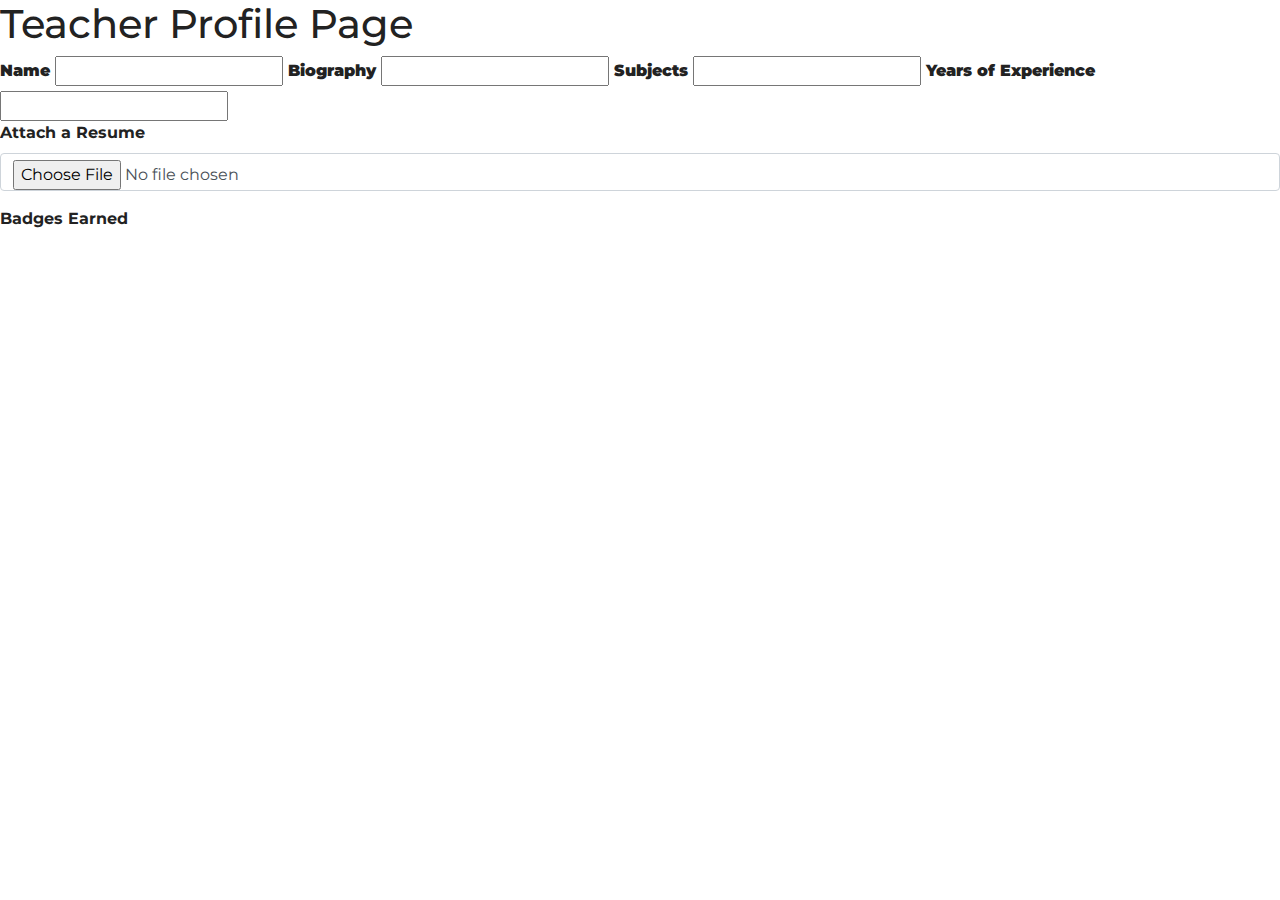
<file: Quizzy_teacher_profile.html>
<!DOCTYPE html>
<html lang="en" >
<head>
  <meta charset="UTF-8">
  <meta charset="UTF-8">
  <script language="JavaScript">
    function showInput() {
        document.getElementById('display').innerHTML =
                    document.getElementById("user_input").value;
    }
  </script>
  <meta name="viewport" content="width=device-width, initial-scale=1">
  <link rel="stylesheet" href="https://maxcdn.bootstrapcdn.com/bootstrap/4.3.1/css/bootstrap.min.css">
  <script src="https://ajax.googleapis.com/ajax/libs/jquery/3.4.1/jquery.min.js"></script>
  <script src="https://cdnjs.cloudflare.com/ajax/libs/popper.js/1.14.7/umd/popper.min.js"></script>
  <script src="https://maxcdn.bootstrapcdn.com/bootstrap/4.3.1/js/bootstrap.min.js"></script>
  <link rel="stylesheet" href="https://stackpath.bootstrapcdn.com/bootstrap/4.3.1/css/bootstrap.min.css" integrity="sha384-ggOyR0iXCbMQv3Xipma34MD+dH/1fQ784/j6cY/iJTQUOhcWr7x9JvoRxT2MZw1T" crossorigin="anonymous">
  <script src="https://stackpath.bootstrapcdn.com/font-awesome/4.7.0/css/font-awesome.min.css"></script>
  <script src="https://stackpath.bootstrapcdn.com/bootstrap/4.3.1/js/bootstrap.min.js" integrity="sha384-JjSmVgyd0p3pXB1rRibZUAYoIIy6OrQ6VrjIEaFf/nJGzIxFDsf4x0xIM+B07jRM" crossorigin="anonymous"></script>
  <link rel="stylesheet" href="https://cdnjs.cloudflare.com/ajax/libs/font-awesome/4.7.0/css/font-awesome.min.css">
  <link rel="stylesheet" type="text/css" href="Quizzy_teacher.css">
  <title>Teacher Profile Page</title>
</head>

<body>
  <h1>Teacher Profile Page</h1>
  <form>
    <label><b>Name</b></label>
    <input type="text" name="name" id="user_input">
    <label><b>Biography</b></label>
    <input type="text" name="bio" id="user_input">
    <label><b>Subjects</b></label>
    <input type="text" name="subj" id="user_input">
    <label><b>Years of Experience</b></label>
    <input type="text" name="years" id="user_input">
  </form>

  <div class="form-group">
             <label for="name">
                 Attach a Resume</label>
             <input type="file" class="form-control" id="document" name="doc"  required>
  </div>

  <div class = "badges">
    <label for="name">
        Badges Earned</label>

</body>
</html>
</file>
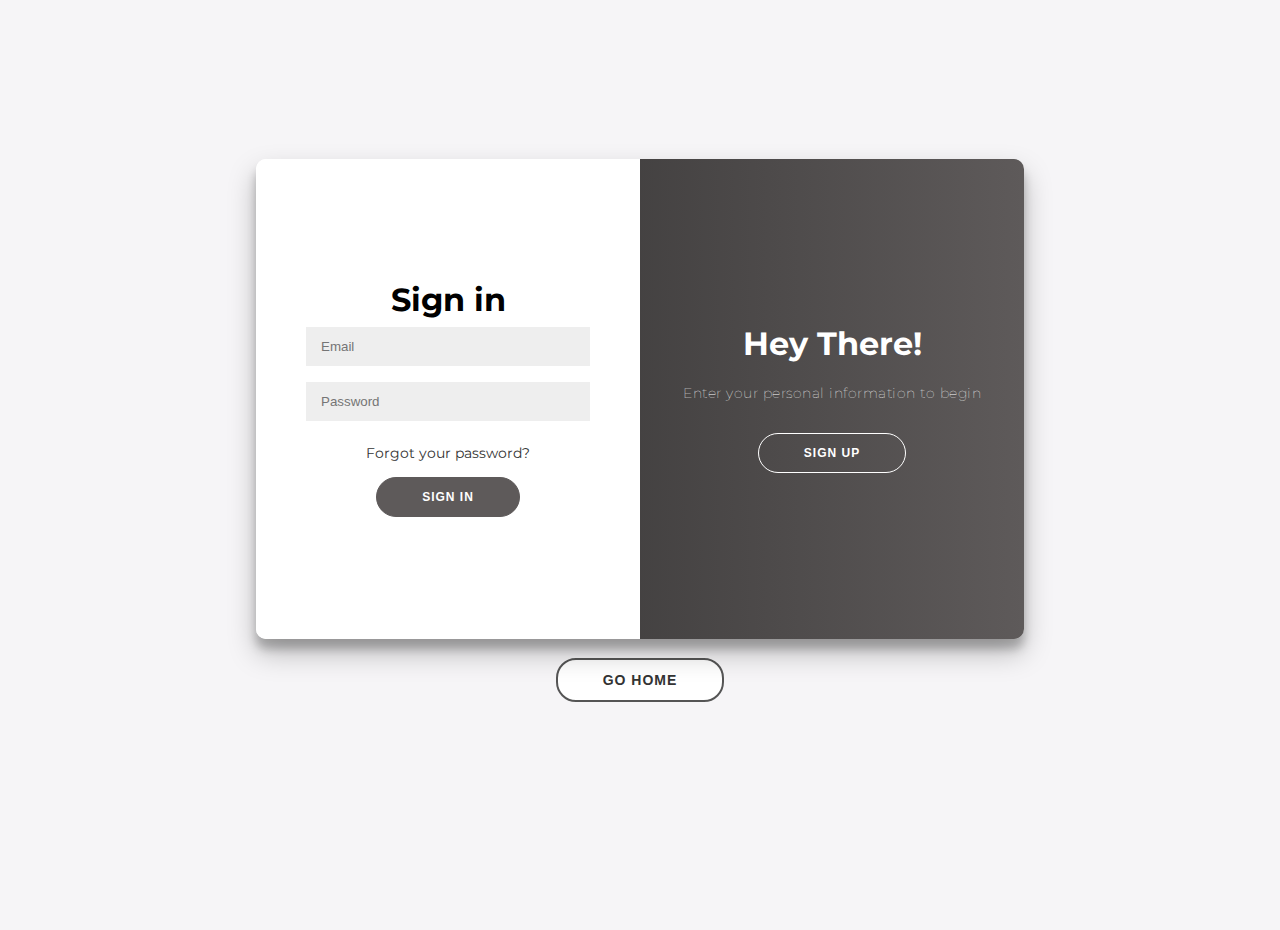
<file: Quizzy_TSU.html>
<!DOCTYPE html>
<html lang="en">
  <head>
    <meta charset="UTF-8">


    <link rel="stylesheet" href="Quizzy_TSU.css" />
    <title>MyCompanion Sign Up</title>
  </head>
  <body>


  <div class="container" id="container">
    <div class="form-container sign-up-container">
      <form action="#">
        <h1>Create Account</h1>
        <input type="text" placeholder="Name" />
        <input type="email" placeholder="Email" />
        <input type="password" placeholder="Password" />
        <input type="password" placeholder="Retype Password"/>
        <button>Sign Up</button>
      </form>
    </div>
    <div class="form-container sign-in-container">
      <form action="#">
        <h1>Sign in</h1>
        <input type="email" placeholder="Email" />
        <input type="password" placeholder="Password" />
        <a href="#">Forgot your password?</a>
        <button>Sign In</button>
      </form>
    </div>
    <div class="overlay-container">
      <div class="overlay">
        <div class="overlay-panel overlay-left">
          <h1>Welcome Back!</h1>
          <p>To proceed to course modules please verify using your login</p>
          <button class="ghost" id="signIn">Sign In</button>
        </div>
        <div class="overlay-panel overlay-right">
          <h1>Hey There!</h1>
            <p>Enter your personal information to begin</p>
            <button class="ghost" id="signUp">Sign Up</button>
          </div>
        </div>
      </div>
    </div>
    <br>

  <button class="button button5">
    <a href="Quizzy_Home.html">Go Home</a>
  </button>


  <script src="Quizzy_TSU.js"></script>
  </body>
</html>
</file>
<file: Quizzy_teacher.css>
@import url('https://fonts.googleapis.com/css?family=Montserrat:400.800');

body, html {
  height: 100%;
  margin: 0;
  font-family: 'Montserrat', sans-serif;
  font-weight: bold;
  color:  #222;
}


.hero-image {
  background-image: linear-gradient(rgba(0, 0, 0, 0.5), rgba(0, 0, 0, 0.5)), url("https://res.cloudinary.com/highereducation/image/upload/f_auto,q_auto:eco,fl_lossy/v1/Counselor-License.com/homepage/image-addictions-counselor.jpg");
  height: 50%;
  background-position: center;
  background-repeat: no-repeat;
  background-size: cover;
  position: relative;
}

.hero-text {
  text-align: center;
  position: absolute;
  top: 50%;
  left: 50%;
  transform: translate(-50%, -50%);
  color: white;
}

.hero-text button {
  border: none;
  outline: 0;
  display: inline-block;
  padding: 10px 25px;
  color: black;
  background-color: #ddd;
  text-align: center;
  cursor: pointer;
  font-family: 'Montserrat', sans-serif;
}

.hero-text button:hover {
  background-color: #555;
  color: white;
}


    /* The Modal (background) */
    .modal1 {
      display: none; /* Hidden by default */
      position: fixed; /* Stay in place */
      z-index: 1; /* Sit on top */
      left: 0;
      top: 0;
      width: 100%; /* Full width */
      height: 100%; /* Full height */
      overflow: auto; /* Enable scroll if needed */
      background-color: rgb(0,0,0); /* Fallback color */
      background-color: rgba(0,0,0,0.4); /* Black w/ opacity */
    }

    /* Modal Content/Box */
    .modal-content1 {
      background-color: #fefefe;
      margin: 15% auto; /* 15% from the top and centered */
      padding: 20px;
      border: 1px solid #888;
      width: 80%; /* Could be more or less, depending on screen size */
    }

    /* The Close Button */
    .close1 {
      color: #aaa;
      float: right;
      font-size: 28px;
      font-weight: bold;
    }

    .close1:hover,
    .close1:focus {
      color: black;
      text-decoration: none;
      cursor: pointer;
    }

    .trigger {
  background-color: #f4511e;
  border: none;
  color: white;
  padding: 70px 70px;
  text-align: bottom;
  font-size: 40px;
  margin: 30px 30px;
  opacity: 1;
  transition: 0.3s;
  border-radius: 40px;
}

.trigger:hover {opacity: 0.6}

.button5 {
  background-color: #f4511e;
  border: none;
  color: white;
  padding: 20px;
  text-align: center;
  text-decoration: none;
  display: inline-block;
  font-size: 16px;
  margin: 4px 2px;
  border-radius: 40%;
}

/* The Modal (background) */
.modal2 {
  display: none; /* Hidden by default */
  position: fixed; /* Stay in place */
  z-index: 1; /* Sit on top */
  left: 0;
  top: 0;
  width: 100%; /* Full width */
  height: 100%; /* Full height */
  overflow: auto; /* Enable scroll if needed */
  background-color: rgb(0,0,0); /* Fallback color */
  background-color: rgba(0,0,0,0.4); /* Black w/ opacity */
}

/* Modal Content/Box */
.modal-content2 {
  background-color: #fefefe;
  margin: 15% auto; /* 15% from the top and centered */
  padding: 20px;
  border: 1px solid #888;
  width: 80%; /* Could be more or less, depending on screen size */
}

/* The Close Button */
.close2 {
  color: #aaa;
  float: right;
  font-size: 28px;
  font-weight: bold;
}

.close2:hover,
.close2:focus {
  color: black;
  text-decoration: none;
  cursor: pointer;
}

.modalDialog {
        position: fixed;
        font-family: 'Montserrat', sans-serif;
        top: 0;
        right: 0;
        bottom: 0;
        left: 0;
        background: rgba(0,0,0,0.8);
        z-index: 99999;
        opacity:0;
        -webkit-transition: opacity 400ms ease-in;
        -moz-transition: opacity 400ms ease-in;
        transition: opacity 400ms ease-in;
        pointer-events: none;
    }

    .modalDialog:target {
        opacity:1;
        pointer-events: auto;
    }

    .modalDialog > div {
        width: 400px;
        position: relative;
        margin: 10% auto;
        padding: 5px 20px 13px 20px;
        border-radius: 10px;
        background: #808088;
        /* background: -moz-linear-gradient(#fff, #999);
        background: -webkit-linear-gradient(#fff, #999);
        background: -o-linear-gradient(#fff, #999); */
    }

    .close {
        background: #606061;
        color: #FFFFFF;
        line-height: 25px;
        position: absolute;
        right: -12px;
        text-align: center;
        top: -10px;
        width: 24px;
        text-decoration: none;
        font-weight: bold;
        -webkit-border-radius: 12px;
        -moz-border-radius: 12px;
        border-radius: 12px;
        -moz-box-shadow: 1px 1px 3px #000;
        -webkit-box-shadow: 1px 1px 3px #000;
        box-shadow: 1px 1px 3px #000;
    }

    .close:hover { background: #00d9ff; }

/* DROPDOWN STUFF */
    .dropbtn {
  background-color: #3498DB;
  color: white;
  padding: 16px;
  font-size: 16px;
  border: none;
  cursor: pointer;
}

/* Dropdown button on hover & focus */
.dropbtn:hover, .dropbtn:focus {
  background-color: #2980B9;
}

/* The container <div> - needed to position the dropdown content */
.dropdown {
  position: relative;
  display: inline-block;
}

/* Dropdown Content (Hidden by Default) */
.dropdown-content {
  display: none;
  position: absolute;
  background-color: #f1f1f1;
  min-width: 160px;
  box-shadow: 0px 8px 16px 0px rgba(0,0,0,0.2);
  z-index: 1;
}

/* Links inside the dropdown */
.dropdown-content a {
  color: black;
  padding: 12px 16px;
  text-decoration: none;
  display: block;
}

/* Change color of dropdown links on hover */
.dropdown-content a:hover {background-color: #ddd}

/* Show the dropdown menu (use JS to add this class to the .dropdown-content container when the user clicks on the dropdown button) */
.show {display:block;}

input[type=submit] {
  width: 100%;

  background-color: #5a84e0;
  color: white;
  padding: 14px 20px;
  margin: 40px 0;
  border: none;
  border-radius: 4px;
  cursor: pointer;
}

input[type=submit]:hover {
  background-color: #6c8ed9;
}

.dinkoos{
    margin-top: 20px;
    margin-bottom: 100px;
    margin-right: 150px;
    margin-left: 80px;
}
</file>
<file: Quizzy_TSU.css>
@import url('https://fonts.googleapis.com/css?family=Montserrat:400,800');

* {
box-sizing: border-box;
}

body {
background: #f6f5f7;
display: flex;
justify-content: center;
align-items: center;
flex-direction: column;
font-family: 'Montserrat', sans-serif;
height: 100vh;
margin: -20px 0 50px;
}

h1 {
font-weight: bold;
margin: 0;
}

h2 {
text-align: center;
}

p {
font-size: 14px;
font-weight: 100;
line-height: 20px;
letter-spacing: 0.5px;
margin: 20px 0 30px;
}


a {
color: #333;
font-size: 14px;
text-decoration: none;
margin: 15px 0;
}

button {
border-radius: 20px;
border: 1px solid #5e5a5a;
background-color: #5e5a5a;
color: #FFFFFF;
font-size: 12px;
font-weight: bold;
padding: 12px 45px;
letter-spacing: 1px;
text-transform: uppercase;
transition: transform 80ms ease-in;
}

button:active {
transform: scale(0.95);
}

button:focus {
outline: none;
}

button.ghost {
background-color: transparent;
border-color: #FFFFFF;
}

form {
background-color: #FFFFFF;
display: flex;
align-items: center;
justify-content: center;
flex-direction: column;
padding: 0 50px;
height: 100%;
text-align: center;
}

input {
background-color: #eee;
border: none;
padding: 12px 15px;
margin: 8px 0;
width: 100%;
}

.container {
background-color: #fff;
border-radius: 10px;
  box-shadow: 0 14px 28px rgba(0,0,0,0.25),
0 10px 10px rgba(0,0,0,0.22);
position: relative;
overflow: hidden;
width: 768px;
max-width: 100%;
min-height: 480px;
}

.form-container {
position: absolute;
top: 0;
height: 100%;
transition: all 0.6s ease-in-out;
}

.sign-in-container {
left: 0;
width: 50%;
z-index: 2;
}

.container.right-panel-active .sign-in-container {
transform: translateX(100%);
}

.sign-up-container {
left: 0;
width: 50%;
opacity: 0;
z-index: 1;
}

.container.right-panel-active .sign-up-container {
transform: translateX(100%);
opacity: 1;
z-index: 5;

}

@keyframes show {
0%, 49.99% {
opacity: 0;
z-index: 1;
}

50%, 100% {
opacity: 1;
z-index: 5;
}
}

.overlay-container {
position: absolute;
top: 0;
left: 50%;
width: 50%;
height: 100%;
overflow: hidden;
transition: transform 0.6s ease-in-out;
z-index: 100;
}

.container.right-panel-active .overlay-container{
transform: translateX(-100%);
}

.overlay {
background:#5e5a5a;
background: -webkit-linear-gradient(to right, #2b2a2a, #5e5a5a);
background: linear-gradient(to right, #2b2a2a, #5e5a5a);
background-repeat: no-repeat;
background-size: cover;
background-position: 0 0;
color: #FFFFFF;
position: relative;
left: -100%;
height: 100%;
width: 200%;
  transform: translateX(0);
transition: transform 0.6s ease-in-out;
}

.container.right-panel-active .overlay {
  transform: translateX(50%);
}

.overlay-panel {
position: absolute;
display: flex;
align-items: center;
justify-content: center;
flex-direction: column;
padding: 0 40px;
text-align: center;
top: 0;
height: 100%;
width: 50%;
transform: translateX(0);
transition: transform 0.6s ease-in-out;
}

.overlay-left {
transform: translateX(-20%);
}

.container.right-panel-active .overlay-left {
transform: translateX(0);
}

.overlay-right {
right: 0;
transform: translateX(0);
}

.container.right-panel-active .overlay-right {
transform: translateX(20%);
}

.navbar-fixed-top {
  position: fixed;
  z-index: 9999;
  width: 100%;
}

.button5 {
  background-color: white;
  color: black;
  border: 2px solid #555555;
}

.button5:hover {
  background-color: #555555;
  color: white;
}
</file>
